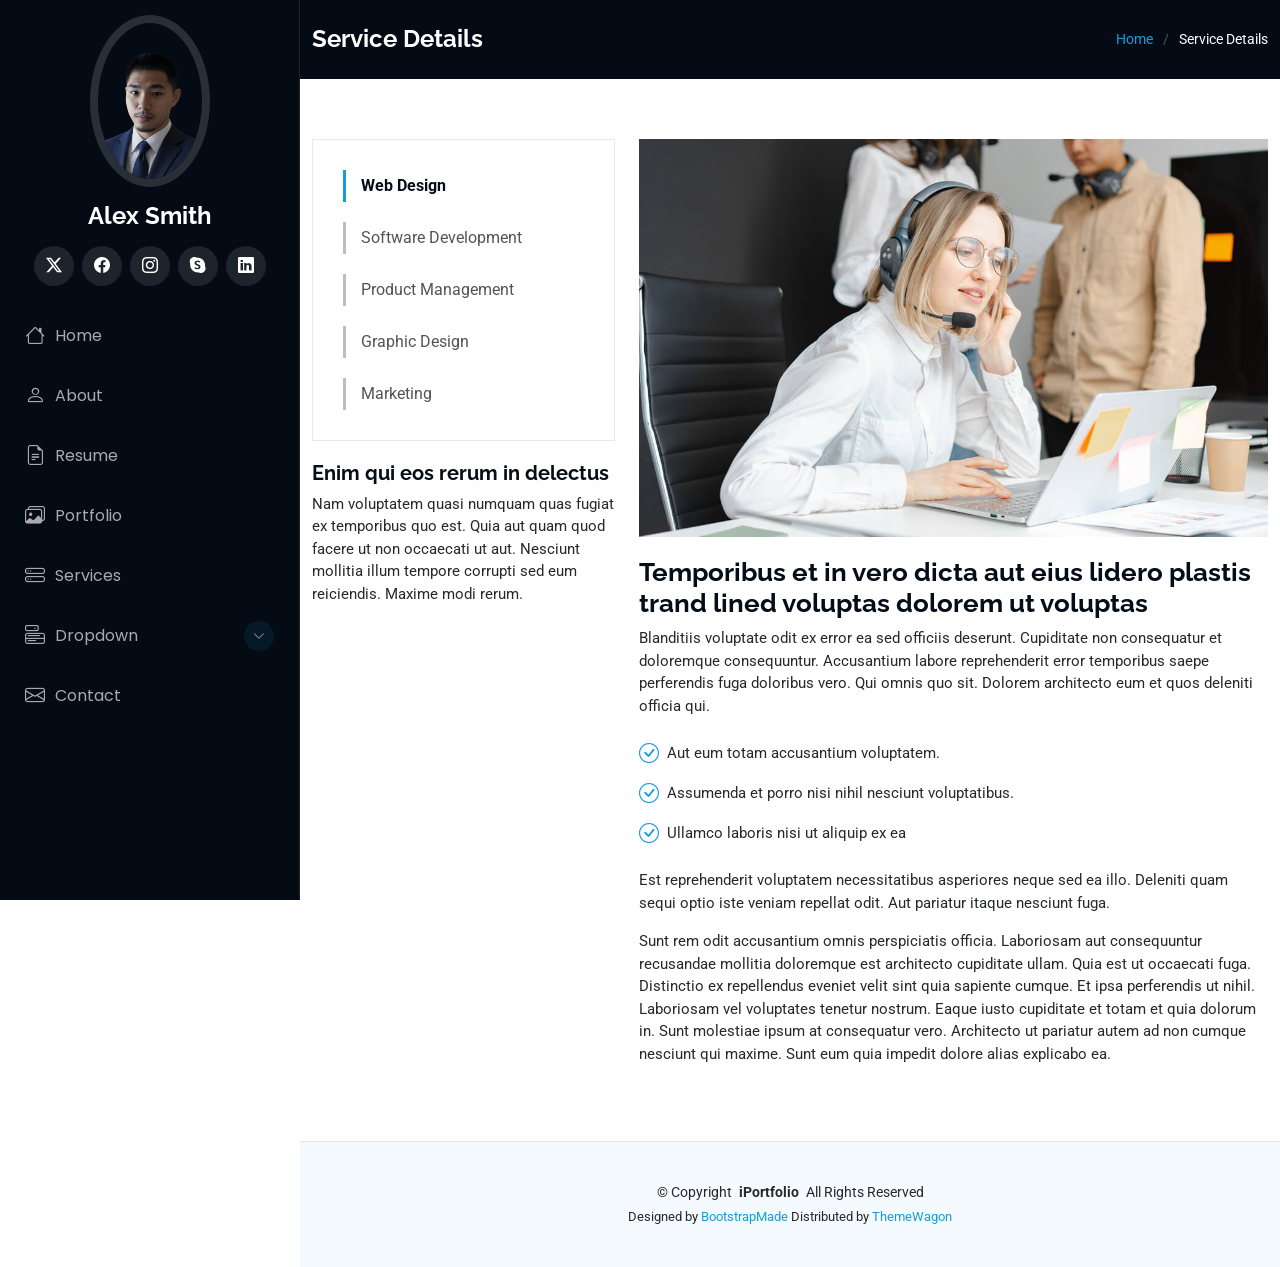
<file: iPortfolio-1.0.0/service-details.html>
<!DOCTYPE html>
<html lang="en">

<head>
  <meta charset="utf-8">
  <meta content="width=device-width, initial-scale=1.0" name="viewport">
  <title>Service Details - iPortfolio Bootstrap Template</title>
  <meta content="" name="description">
  <meta content="" name="keywords">

  <!-- Fonts -->
  <link href="https://fonts.googleapis.com" rel="preconnect">
  <link href="https://fonts.gstatic.com" rel="preconnect" crossorigin>
  <link href="https://fonts.googleapis.com/css2?family=Roboto:ital,wght@0,100;0,300;0,400;0,500;0,700;0,900;1,100;1,300;1,400;1,500;1,700;1,900&family=Poppins:ital,wght@0,100;0,200;0,300;0,400;0,500;0,600;0,700;0,800;0,900;1,100;1,200;1,300;1,400;1,500;1,600;1,700;1,800;1,900&family=Raleway:ital,wght@0,100;0,200;0,300;0,400;0,500;0,600;0,700;0,800;0,900;1,100;1,200;1,300;1,400;1,500;1,600;1,700;1,800;1,900&display=swap" rel="stylesheet">

  <!-- Vendor CSS Files -->
  <link href="assets/vendor/bootstrap/css/bootstrap.min.css" rel="stylesheet">
  <link href="assets/vendor/bootstrap-icons/bootstrap-icons.css" rel="stylesheet">
  <link href="assets/vendor/aos/aos.css" rel="stylesheet">
  <link href="assets/vendor/glightbox/css/glightbox.min.css" rel="stylesheet">
  <link href="assets/vendor/swiper/swiper-bundle.min.css" rel="stylesheet">

  <!-- Main CSS File -->
  <link href="assets/css/main.css" rel="stylesheet">

  <!-- =======================================================
  * Template Name: iPortfolio
  * Template URL: https://bootstrapmade.com/iportfolio-bootstrap-portfolio-websites-template/
  * Updated: Jun 29 2024 with Bootstrap v5.3.3
  * Author: BootstrapMade.com
  * License: https://bootstrapmade.com/license/
  ======================================================== -->
</head>

<body class="service-details-page">

  <header id="header" class="header dark-background d-flex flex-column">
    <i class="header-toggle d-xl-none bi bi-list"></i>

    <div class="profile-img">
      <img src="assets/img/my-profile-img.jpg" alt="" class="img-fluid rounded-circle">
    </div>

    <a href="index.html" class="logo d-flex align-items-center justify-content-center">
      <!-- Uncomment the line below if you also wish to use an image logo -->
      <!-- <img src="assets/img/logo.png" alt=""> -->
      <h1 class="sitename">Alex Smith</h1>
    </a>

    <div class="social-links text-center">
      <a href="#" class="twitter"><i class="bi bi-twitter-x"></i></a>
      <a href="#" class="facebook"><i class="bi bi-facebook"></i></a>
      <a href="#" class="instagram"><i class="bi bi-instagram"></i></a>
      <a href="#" class="google-plus"><i class="bi bi-skype"></i></a>
      <a href="#" class="linkedin"><i class="bi bi-linkedin"></i></a>
    </div>

    <nav id="navmenu" class="navmenu">
      <ul>
        <li><a href="#hero"><i class="bi bi-house navicon"></i>Home</a></li>
        <li><a href="#about"><i class="bi bi-person navicon"></i> About</a></li>
        <li><a href="#resume"><i class="bi bi-file-earmark-text navicon"></i> Resume</a></li>
        <li><a href="#portfolio"><i class="bi bi-images navicon"></i> Portfolio</a></li>
        <li><a href="#services"><i class="bi bi-hdd-stack navicon"></i> Services</a></li>
        <li class="dropdown"><a href="#"><i class="bi bi-menu-button navicon"></i> <span>Dropdown</span> <i class="bi bi-chevron-down toggle-dropdown"></i></a>
          <ul>
            <li><a href="#">Dropdown 1</a></li>
            <li class="dropdown"><a href="#"><span>Deep Dropdown</span> <i class="bi bi-chevron-down toggle-dropdown"></i></a>
              <ul>
                <li><a href="#">Deep Dropdown 1</a></li>
                <li><a href="#">Deep Dropdown 2</a></li>
                <li><a href="#">Deep Dropdown 3</a></li>
                <li><a href="#">Deep Dropdown 4</a></li>
                <li><a href="#">Deep Dropdown 5</a></li>
              </ul>
            </li>
            <li><a href="#">Dropdown 2</a></li>
            <li><a href="#">Dropdown 3</a></li>
            <li><a href="#">Dropdown 4</a></li>
          </ul>
        </li>
        <li><a href="#contact"><i class="bi bi-envelope navicon"></i> Contact</a></li>
      </ul>
    </nav>

  </header>

  <main class="main">

    <!-- Page Title -->
    <div class="page-title dark-background">
      <div class="container d-lg-flex justify-content-between align-items-center">
        <h1 class="mb-2 mb-lg-0">Service Details</h1>
        <nav class="breadcrumbs">
          <ol>
            <li><a href="index.html">Home</a></li>
            <li class="current">Service Details</li>
          </ol>
        </nav>
      </div>
    </div><!-- End Page Title -->

    <!-- Service Details Section -->
    <section id="service-details" class="service-details section">

      <div class="container">

        <div class="row gy-4">

          <div class="col-lg-4" data-aos="fade-up" data-aos-delay="100">
            <div class="services-list">
              <a href="#" class="active">Web Design</a>
              <a href="#">Software Development</a>
              <a href="#">Product Management</a>
              <a href="#">Graphic Design</a>
              <a href="#">Marketing</a>
            </div>

            <h4>Enim qui eos rerum in delectus</h4>
            <p>Nam voluptatem quasi numquam quas fugiat ex temporibus quo est. Quia aut quam quod facere ut non occaecati ut aut. Nesciunt mollitia illum tempore corrupti sed eum reiciendis. Maxime modi rerum.</p>
          </div>

          <div class="col-lg-8" data-aos="fade-up" data-aos-delay="200">
            <img src="assets/img/services.jpg" alt="" class="img-fluid services-img">
            <h3>Temporibus et in vero dicta aut eius lidero plastis trand lined voluptas dolorem ut voluptas</h3>
            <p>
              Blanditiis voluptate odit ex error ea sed officiis deserunt. Cupiditate non consequatur et doloremque consequuntur. Accusantium labore reprehenderit error temporibus saepe perferendis fuga doloribus vero. Qui omnis quo sit. Dolorem architecto eum et quos deleniti officia qui.
            </p>
            <ul>
              <li><i class="bi bi-check-circle"></i> <span>Aut eum totam accusantium voluptatem.</span></li>
              <li><i class="bi bi-check-circle"></i> <span>Assumenda et porro nisi nihil nesciunt voluptatibus.</span></li>
              <li><i class="bi bi-check-circle"></i> <span>Ullamco laboris nisi ut aliquip ex ea</span></li>
            </ul>
            <p>
              Est reprehenderit voluptatem necessitatibus asperiores neque sed ea illo. Deleniti quam sequi optio iste veniam repellat odit. Aut pariatur itaque nesciunt fuga.
            </p>
            <p>
              Sunt rem odit accusantium omnis perspiciatis officia. Laboriosam aut consequuntur recusandae mollitia doloremque est architecto cupiditate ullam. Quia est ut occaecati fuga. Distinctio ex repellendus eveniet velit sint quia sapiente cumque. Et ipsa perferendis ut nihil. Laboriosam vel voluptates tenetur nostrum. Eaque iusto cupiditate et totam et quia dolorum in. Sunt molestiae ipsum at consequatur vero. Architecto ut pariatur autem ad non cumque nesciunt qui maxime. Sunt eum quia impedit dolore alias explicabo ea.
            </p>
          </div>

        </div>

      </div>

    </section><!-- /Service Details Section -->

  </main>

  <footer id="footer" class="footer position-relative light-background">

    <div class="container">
      <div class="copyright text-center ">
        <p>© <span>Copyright</span> <strong class="px-1 sitename">iPortfolio</strong> <span>All Rights Reserved</span></p>
      </div>
      <div class="credits">
        <!-- All the links in the footer should remain intact. -->
        <!-- You can delete the links only if you've purchased the pro version. -->
        <!-- Licensing information: https://bootstrapmade.com/license/ -->
        <!-- Purchase the pro version with working PHP/AJAX contact form: [buy-url] -->
        Designed by <a href="https://bootstrapmade.com/">BootstrapMade</a> Distributed by <a href="https://themewagon.com">ThemeWagon</a>
      </div>
    </div>

  </footer>

  <!-- Scroll Top -->
  <a href="#" id="scroll-top" class="scroll-top d-flex align-items-center justify-content-center"><i class="bi bi-arrow-up-short"></i></a>

  <!-- Preloader -->
  <div id="preloader"></div>

  <!-- Vendor JS Files -->
  <script src="assets/vendor/bootstrap/js/bootstrap.bundle.min.js"></script>
  <script src="assets/vendor/php-email-form/validate.js"></script>
  <script src="assets/vendor/aos/aos.js"></script>
  <script src="assets/vendor/typed.js/typed.umd.js"></script>
  <script src="assets/vendor/purecounter/purecounter_vanilla.js"></script>
  <script src="assets/vendor/waypoints/noframework.waypoints.js"></script>
  <script src="assets/vendor/glightbox/js/glightbox.min.js"></script>
  <script src="assets/vendor/imagesloaded/imagesloaded.pkgd.min.js"></script>
  <script src="assets/vendor/isotope-layout/isotope.pkgd.min.js"></script>
  <script src="assets/vendor/swiper/swiper-bundle.min.js"></script>

  <!-- Main JS File -->
  <script src="assets/js/main.js"></script>

</body>

</html>
</file>
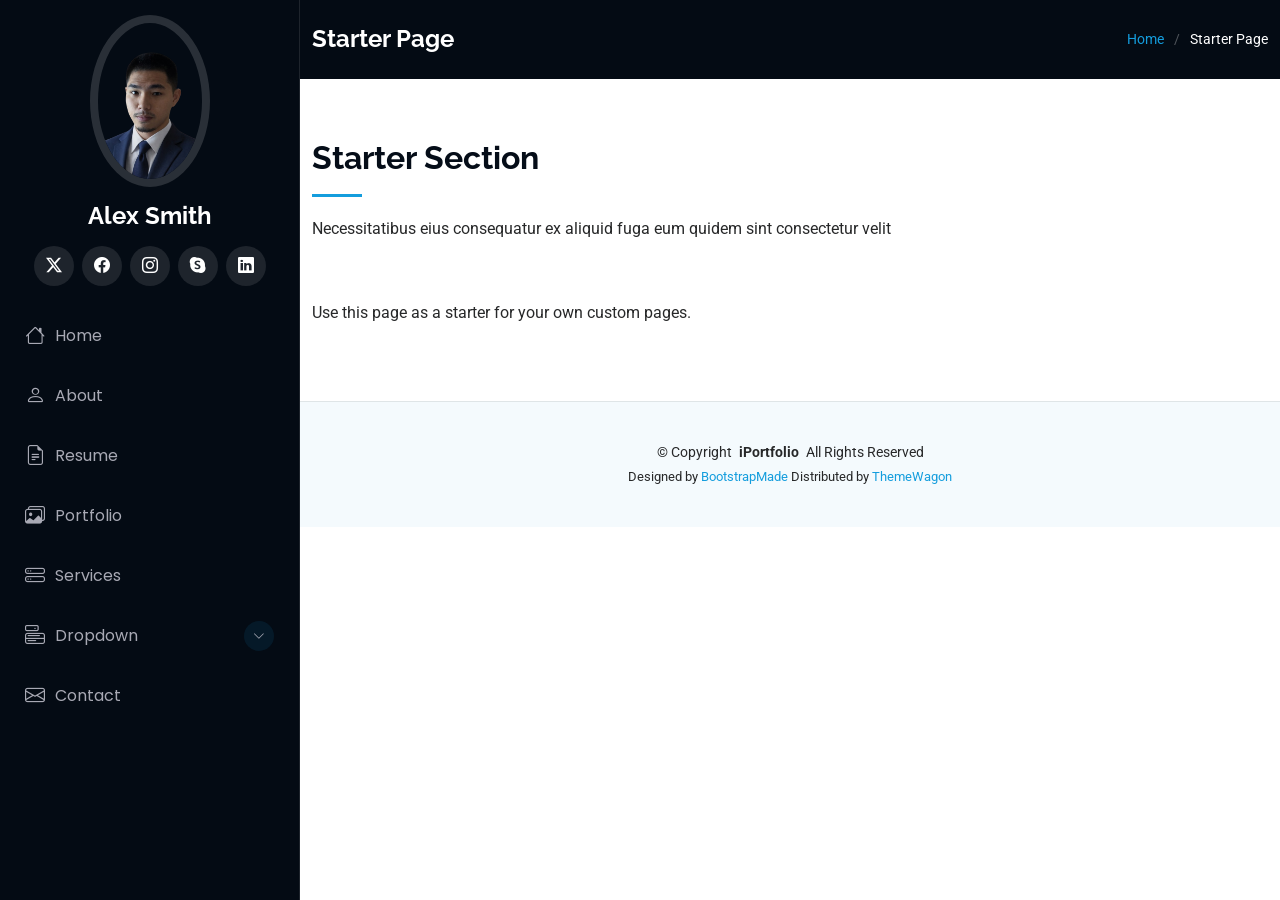
<file: iPortfolio-1.0.0/starter-page.html>
<!DOCTYPE html>
<html lang="en">

<head>
  <meta charset="utf-8">
  <meta content="width=device-width, initial-scale=1.0" name="viewport">
  <title>Starter Page - iPortfolio Bootstrap Template</title>
  <meta content="" name="description">
  <meta content="" name="keywords">

  <!-- Favicons -->

  <!-- Fonts -->
  <link href="https://fonts.googleapis.com" rel="preconnect">
  <link href="https://fonts.gstatic.com" rel="preconnect" crossorigin>
  <link href="https://fonts.googleapis.com/css2?family=Roboto:ital,wght@0,100;0,300;0,400;0,500;0,700;0,900;1,100;1,300;1,400;1,500;1,700;1,900&family=Poppins:ital,wght@0,100;0,200;0,300;0,400;0,500;0,600;0,700;0,800;0,900;1,100;1,200;1,300;1,400;1,500;1,600;1,700;1,800;1,900&family=Raleway:ital,wght@0,100;0,200;0,300;0,400;0,500;0,600;0,700;0,800;0,900;1,100;1,200;1,300;1,400;1,500;1,600;1,700;1,800;1,900&display=swap" rel="stylesheet">

  <!-- Vendor CSS Files -->
  <link href="assets/vendor/bootstrap/css/bootstrap.min.css" rel="stylesheet">
  <link href="assets/vendor/bootstrap-icons/bootstrap-icons.css" rel="stylesheet">
  <link href="assets/vendor/aos/aos.css" rel="stylesheet">
  <link href="assets/vendor/glightbox/css/glightbox.min.css" rel="stylesheet">
  <link href="assets/vendor/swiper/swiper-bundle.min.css" rel="stylesheet">

  <!-- Main CSS File -->
  <link href="assets/css/main.css" rel="stylesheet">

  <!-- =======================================================
  * Template Name: iPortfolio
  * Template URL: https://bootstrapmade.com/iportfolio-bootstrap-portfolio-websites-template/
  * Updated: Jun 29 2024 with Bootstrap v5.3.3
  * Author: BootstrapMade.com
  * License: https://bootstrapmade.com/license/
  ======================================================== -->
</head>

<body class="starter-page-page">

  <header id="header" class="header dark-background d-flex flex-column">
    <i class="header-toggle d-xl-none bi bi-list"></i>

    <div class="profile-img">
      <img src="assets/img/my-profile-img.jpg" alt="" class="img-fluid rounded-circle">
    </div>

    <a href="index.html" class="logo d-flex align-items-center justify-content-center">
      <!-- Uncomment the line below if you also wish to use an image logo -->
      <!-- <img src="assets/img/logo.png" alt=""> -->
      <h1 class="sitename">Alex Smith</h1>
    </a>

    <div class="social-links text-center">
      <a href="#" class="twitter"><i class="bi bi-twitter-x"></i></a>
      <a href="#" class="facebook"><i class="bi bi-facebook"></i></a>
      <a href="#" class="instagram"><i class="bi bi-instagram"></i></a>
      <a href="#" class="google-plus"><i class="bi bi-skype"></i></a>
      <a href="#" class="linkedin"><i class="bi bi-linkedin"></i></a>
    </div>

    <nav id="navmenu" class="navmenu">
      <ul>
        <li><a href="#hero"><i class="bi bi-house navicon"></i>Home</a></li>
        <li><a href="#about"><i class="bi bi-person navicon"></i> About</a></li>
        <li><a href="#resume"><i class="bi bi-file-earmark-text navicon"></i> Resume</a></li>
        <li><a href="#portfolio"><i class="bi bi-images navicon"></i> Portfolio</a></li>
        <li><a href="#services"><i class="bi bi-hdd-stack navicon"></i> Services</a></li>
        <li class="dropdown"><a href="#"><i class="bi bi-menu-button navicon"></i> <span>Dropdown</span> <i class="bi bi-chevron-down toggle-dropdown"></i></a>
          <ul>
            <li><a href="#">Dropdown 1</a></li>
            <li class="dropdown"><a href="#"><span>Deep Dropdown</span> <i class="bi bi-chevron-down toggle-dropdown"></i></a>
              <ul>
                <li><a href="#">Deep Dropdown 1</a></li>
                <li><a href="#">Deep Dropdown 2</a></li>
                <li><a href="#">Deep Dropdown 3</a></li>
                <li><a href="#">Deep Dropdown 4</a></li>
                <li><a href="#">Deep Dropdown 5</a></li>
              </ul>
            </li>
            <li><a href="#">Dropdown 2</a></li>
            <li><a href="#">Dropdown 3</a></li>
            <li><a href="#">Dropdown 4</a></li>
          </ul>
        </li>
        <li><a href="#contact"><i class="bi bi-envelope navicon"></i> Contact</a></li>
      </ul>
    </nav>

  </header>

  <main class="main">

    <!-- Page Title -->
    <div class="page-title dark-background">
      <div class="container d-lg-flex justify-content-between align-items-center">
        <h1 class="mb-2 mb-lg-0">Starter Page</h1>
        <nav class="breadcrumbs">
          <ol>
            <li><a href="index.html">Home</a></li>
            <li class="current">Starter Page</li>
          </ol>
        </nav>
      </div>
    </div><!-- End Page Title -->

    <!-- Starter Section Section -->
    <section id="starter-section" class="starter-section section">

      <!-- Section Title -->
      <div class="container section-title" data-aos="fade-up">
        <h2>Starter Section</h2>
        <p>Necessitatibus eius consequatur ex aliquid fuga eum quidem sint consectetur velit</p>
      </div><!-- End Section Title -->

      <div class="container" data-aos="fade-up">
        <p>Use this page as a starter for your own custom pages.</p>
      </div>

    </section><!-- /Starter Section Section -->

  </main>

  <footer id="footer" class="footer position-relative light-background">

    <div class="container">
      <div class="copyright text-center ">
        <p>© <span>Copyright</span> <strong class="px-1 sitename">iPortfolio</strong> <span>All Rights Reserved</span></p>
      </div>
      <div class="credits">
        <!-- All the links in the footer should remain intact. -->
        <!-- You can delete the links only if you've purchased the pro version. -->
        <!-- Licensing information: https://bootstrapmade.com/license/ -->
        <!-- Purchase the pro version with working PHP/AJAX contact form: [buy-url] -->
        Designed by <a href="https://bootstrapmade.com/">BootstrapMade</a> Distributed by <a href="https://themewagon.com">ThemeWagon</a>
      </div>
    </div>

  </footer>

  <!-- Scroll Top -->
  <a href="#" id="scroll-top" class="scroll-top d-flex align-items-center justify-content-center"><i class="bi bi-arrow-up-short"></i></a>

  <!-- Preloader -->
  <div id="preloader"></div>

  <!-- Vendor JS Files -->
  <script src="assets/vendor/bootstrap/js/bootstrap.bundle.min.js"></script>
  <script src="assets/vendor/php-email-form/validate.js"></script>
  <script src="assets/vendor/aos/aos.js"></script>
  <script src="assets/vendor/typed.js/typed.umd.js"></script>
  <script src="assets/vendor/purecounter/purecounter_vanilla.js"></script>
  <script src="assets/vendor/waypoints/noframework.waypoints.js"></script>
  <script src="assets/vendor/glightbox/js/glightbox.min.js"></script>
  <script src="assets/vendor/imagesloaded/imagesloaded.pkgd.min.js"></script>
  <script src="assets/vendor/isotope-layout/isotope.pkgd.min.js"></script>
  <script src="assets/vendor/swiper/swiper-bundle.min.js"></script>

  <!-- Main JS File -->
  <script src="assets/js/main.js"></script>

</body>

</html>
</file>
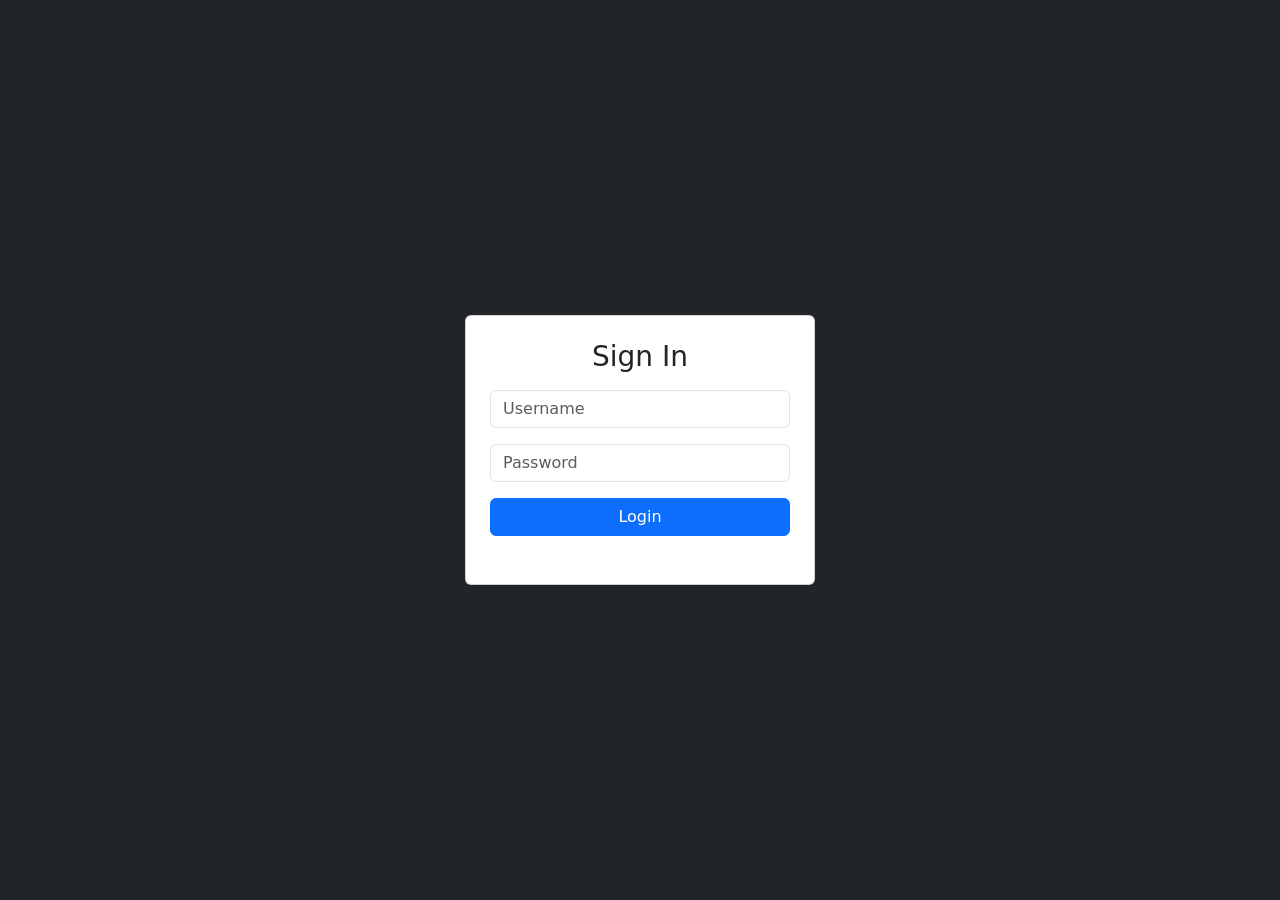
<file: TestPOS/login.html>
<!DOCTYPE html>
<html lang="en">
<head>
    <meta charset="UTF-8">
    <meta name="viewport" content="width=device-width, initial-scale=1.0">
    <title>Login - MockStore</title>

    <link href="https://cdn.jsdelivr.net/npm/bootstrap@5.3.3/dist/css/bootstrap.min.css" rel="stylesheet">
</head>
<body class="bg-dark d-flex justify-content-center align-items-center" style="height:100vh;">

    <div class="card p-4" style="width: 350px;">
        <h3 class="text-center mb-3">Sign In</h3>

        <input type="text" id="username" class="form-control mb-3" placeholder="Username">
        <input type="password" id="password" class="form-control mb-3" placeholder="Password">

        <button class="btn btn-primary w-100" onclick="login()">Login</button>

        <p id="message" class="text-danger mt-2 text-center"></p>
    </div>

    <script>
        function login() {
            const username = document.getElementById("username").value;
            const password = document.getElementById("password").value;

            // TEMP (frontend-only login)
            if (username === "admin" && password === "1234") {
                alert("Login successful!");
                window.location.href = "index.html";
            } else {
                document.getElementById("message").innerText = "Invalid credentials";
            }
        }
    </script>

</body>
</html>
</file>
<file: iPortfolio-1.0.0/assets/css/main.css>
/**
* Template Name: iPortfolio
* Template URL: https://bootstrapmade.com/iportfolio-bootstrap-portfolio-websites-template/
* Updated: Jun 29 2024 with Bootstrap v5.3.3
* Author: BootstrapMade.com
* License: https://bootstrapmade.com/license/
*/

/*--------------------------------------------------------------
# Font & Color Variables
# Help: https://bootstrapmade.com/color-system/
--------------------------------------------------------------*/
/* Fonts */
:root {
  --default-font: "Roboto",  system-ui, -apple-system, "Segoe UI", Roboto, "Helvetica Neue", Arial, "Noto Sans", "Liberation Sans", sans-serif, "Apple Color Emoji", "Segoe UI Emoji", "Segoe UI Symbol", "Noto Color Emoji";
  --heading-font: "Raleway",  sans-serif;
  --nav-font: "Poppins",  sans-serif;
}

/* Global Colors - The following color variables are used throughout the website. Updating them here will change the color scheme of the entire website */
:root { 
  --background-color: #ffffff; /* Background color for the entire website, including individual sections */
  --default-color: #272829; /* Default color used for the majority of the text content across the entire website */
  --heading-color: #050d18; /* Color for headings, subheadings and title throughout the website */
  --accent-color: #149ddd; /* Accent color that represents your brand on the website. It's used for buttons, links, and other elements that need to stand out */
  --surface-color: #ffffff; /* The surface color is used as a background of boxed elements within sections, such as cards, icon boxes, or other elements that require a visual separation from the global background. */
  --contrast-color: #ffffff; /* Contrast color for text, ensuring readability against backgrounds of accent, heading, or default colors. */
}

/* Nav Menu Colors - The following color variables are used specifically for the navigation menu. They are separate from the global colors to allow for more customization options */
:root {
  --nav-color: #a8a9b4;  /* The default color of the main navmenu links */
  --nav-hover-color: #ffffff; /* Applied to main navmenu links when they are hovered over or active */
  --nav-mobile-background-color: #040b14; /* Used as the background color for mobile navigation menu */
  --nav-dropdown-background-color: #040b14; /* Used as the background color for dropdown items that appear when hovering over primary navigation items */
  --nav-dropdown-color: #a8a9b4; /* Used for navigation links of the dropdown items in the navigation menu. */
  --nav-dropdown-hover-color: #ffffff; /* Similar to --nav-hover-color, this color is applied to dropdown navigation links when they are hovered over. */
}

/* Color Presets - These classes override global colors when applied to any section or element, providing reuse of the sam color scheme. */

.light-background {
  --background-color: #f4fafd;
  --surface-color: #ffffff;
}

.dark-background {
  --background-color: #040b14;
  --default-color: #ffffff;
  --heading-color: #ffffff;
  --surface-color: #151f2b;
  --contrast-color: #ffffff;
}

/* Smooth scroll */
:root {
  scroll-behavior: smooth;
}

/*--------------------------------------------------------------
# General Styling & Shared Classes
--------------------------------------------------------------*/
body {
  color: var(--default-color);
  background-color: var(--background-color);
  font-family: var(--default-font);
}

a {
  color: var(--accent-color);
  text-decoration: none;
  transition: 0.3s;
}

a:hover {
  color: color-mix(in srgb, var(--accent-color), transparent 25%);
  text-decoration: none;
}

h1,
h2,
h3,
h4,
h5,
h6 {
  color: var(--heading-color);
  font-family: var(--heading-font);
}

/* PHP Email Form Messages
------------------------------*/
.php-email-form .error-message {
  display: none;
  background: #df1529;
  color: #ffffff;
  text-align: left;
  padding: 15px;
  margin-bottom: 24px;
  font-weight: 600;
}

.php-email-form .sent-message {
  display: none;
  color: #ffffff;
  background: #059652;
  text-align: center;
  padding: 15px;
  margin-bottom: 24px;
  font-weight: 600;
}

.php-email-form .loading {
  display: none;
  background: var(--surface-color);
  text-align: center;
  padding: 15px;
  margin-bottom: 24px;
}

.php-email-form .loading:before {
  content: "";
  display: inline-block;
  border-radius: 50%;
  width: 24px;
  height: 24px;
  margin: 0 10px -6px 0;
  border: 3px solid var(--accent-color);
  border-top-color: var(--surface-color);
  animation: php-email-form-loading 1s linear infinite;
}

@keyframes php-email-form-loading {
  0% {
    transform: rotate(0deg);
  }

  100% {
    transform: rotate(360deg);
  }
}

/*--------------------------------------------------------------
# Global Header
--------------------------------------------------------------*/
.header {
  color: var(--default-color);
  background-color: var(--background-color);
  position: fixed;
  top: 0;
  left: 0;
  bottom: 0;
  padding: 0 15px;
  width: 300px;
  transition: all ease-in-out 0.3s;
  overflow-y: auto;
  z-index: 997;
  border-right: 1px solid color-mix(in srgb, var(--default-color), transparent 90%);
}

.header .profile-img img {
  margin: 15px auto;
  display: block;
  width: 120px;
  border: 8px solid color-mix(in srgb, var(--default-color), transparent 85%);
}

.header .logo {
  line-height: 1;
  margin-bottom: 15px;
}

.header .logo img {
  max-height: 32px;
  margin-right: 8px;
}

.header .logo h1 {
  font-size: 24px;
  margin: 0;
  font-weight: 700;
  color: var(--heading-color);
}

.header .social-links {
  margin: 0 0 20px 0;
}

.header .social-links a {
  font-size: 16px;
  display: inline-flex;
  align-items: center;
  justify-content: center;
  background: color-mix(in srgb, var(--default-color), transparent 90%);
  color: var(--default-color);
  margin: 0 2px;
  border-radius: 50%;
  text-align: center;
  width: 40px;
  height: 40px;
  transition: 0.3s;
}

.header .social-links a:hover {
  color: var(--contrast-color);
  background: var(--accent-color);
}

@media (min-width: 1200px) {

  .header~main,
  .header~#footer {
    margin-left: 300px;
  }
}

@media (max-width: 1199px) {
  .header {
    left: -100%;
  }
}

.header.header-show {
  left: 0;
}

.header .header-toggle {
  color: var(--contrast-color);
  background-color: var(--accent-color);
  font-size: 22px;
  display: flex;
  align-items: center;
  justify-content: center;
  width: 40px;
  height: 40px;
  border-radius: 50%;
  cursor: pointer;
  position: fixed;
  top: 15px;
  right: 15px;
  z-index: 9999;
  transition: background-color 0.3s;
}

.header .header-toggle:hover {
  color: var(--contrast-color);
  background-color: color-mix(in srgb, var(--accent-color) 90%, white 15%);
}

/*--------------------------------------------------------------
# Navigation Menu
--------------------------------------------------------------*/
.mobile-nav-toggle {
  display: none;
}

.navmenu {
  padding: 0;
  z-index: 9997;
}

.navmenu ul {
  list-style: none;
  padding: 0 0 20px 0;
  margin: 0;
}

.navmenu a,
.navmenu a:focus {
  color: var(--nav-color);
  padding: 15px 10px;
  font-family: var(--nav-font);
  font-size: 16px;
  font-weight: 400;
  display: flex;
  align-items: center;
  white-space: nowrap;
  transition: 0.3s;
  width: 100%;
}

.navmenu a .navicon,
.navmenu a:focus .navicon {
  font-size: 20px;
  margin-right: 10px;
}

.navmenu a .toggle-dropdown,
.navmenu a:focus .toggle-dropdown {
  font-size: 12px;
  line-height: 0;
  margin-left: auto;
  width: 30px;
  height: 30px;
  display: flex;
  align-items: center;
  justify-content: center;
  border-radius: 50%;
  transition: 0.3s;
  flex-shrink: 0;
  background-color: color-mix(in srgb, var(--accent-color), transparent 90%);
}

.navmenu a .toggle-dropdown:hover,
.navmenu a:focus .toggle-dropdown:hover {
  background-color: var(--accent-color);
  color: var(--contrast-color);
}

.navmenu a:hover,
.navmenu .active,
.navmenu .active:focus {
  color: var(--nav-hover-color);
}

.navmenu a:hover .navicon,
.navmenu .active .navicon,
.navmenu .active:focus .navicon {
  color: var(--accent-color);
}

.navmenu .active .toggle-dropdown,
.navmenu .active:focus .toggle-dropdown {
  background-color: var(--accent-color);
  color: var(--contrast-color);
  transform: rotate(180deg);
}

.navmenu .dropdown {
  display: block;
}

.navmenu .dropdown a,
.navmenu .dropdown a:focus {
  color: --nav-dropdown-color;
}

.navmenu .dropdown a:hover,
.navmenu .dropdown .active,
.navmenu .dropdown .active:focus {
  color: var(--nav-dropdown-hover-color);
}

.navmenu .dropdown ul {
  position: static;
  display: none;
  z-index: 99;
  padding: 5px 10px;
  margin: 5px 10px;
  background-color: var(--nav-dropdown-background-color);
  border: 1px solid color-mix(in srgb, var(--default-color), transparent 90%);
  box-shadow: none;
  transition: all 0.5s ease-in-out;
}

.navmenu .dropdown ul ul {
  background-color: rgba(33, 37, 41, 0.1);
}

.navmenu .dropdown>.dropdown-active {
  display: block;
  background-color: rgba(33, 37, 41, 0.03);
}

/*--------------------------------------------------------------
# Global Footer
--------------------------------------------------------------*/
.footer {
  color: var(--default-color);
  background-color: var(--background-color);
  font-size: 14px;
  padding: 40px 0;
  position: relative;
  border-top: 1px solid color-mix(in srgb, var(--default-color), transparent 90%);
}

.footer .copyright p {
  margin-bottom: 0;
}

.footer .credits {
  margin-top: 4px;
  font-size: 13px;
  text-align: center;
}

/*--------------------------------------------------------------
# Preloader
--------------------------------------------------------------*/
#preloader {
  position: fixed;
  inset: 0;
  z-index: 999999;
  overflow: hidden;
  background: var(--background-color);
  transition: all 0.6s ease-out;
}

#preloader:before {
  content: "";
  position: fixed;
  top: calc(50% - 30px);
  left: calc(50% - 30px);
  border: 6px solid #ffffff;
  border-color: var(--accent-color) transparent var(--accent-color) transparent;
  border-radius: 50%;
  width: 60px;
  height: 60px;
  animation: animate-preloader 1.5s linear infinite;
}

@keyframes animate-preloader {
  0% {
    transform: rotate(0deg);
  }

  100% {
    transform: rotate(360deg);
  }
}

/*--------------------------------------------------------------
# Scroll Top Button
--------------------------------------------------------------*/
.scroll-top {
  position: fixed;
  visibility: hidden;
  opacity: 0;
  right: 15px;
  bottom: -15px;
  z-index: 99999;
  background-color: var(--accent-color);
  width: 44px;
  height: 44px;
  border-radius: 50px;
  transition: all 0.4s;
}

.scroll-top i {
  font-size: 24px;
  color: var(--contrast-color);
  line-height: 0;
}

.scroll-top:hover {
  background-color: color-mix(in srgb, var(--accent-color), transparent 20%);
  color: var(--contrast-color);
}

.scroll-top.active {
  visibility: visible;
  opacity: 1;
  bottom: 15px;
}

/*--------------------------------------------------------------
# Disable aos animation delay on mobile devices
--------------------------------------------------------------*/
@media screen and (max-width: 768px) {
  [data-aos-delay] {
    transition-delay: 0 !important;
  }
}

/*--------------------------------------------------------------
# Global Page Titles & Breadcrumbs
--------------------------------------------------------------*/
.page-title {
  color: var(--default-color);
  background-color: var(--background-color);
  padding: 25px 0;
  position: relative;
}

.page-title h1 {
  font-size: 24px;
  font-weight: 700;
}

.page-title .breadcrumbs ol {
  display: flex;
  flex-wrap: wrap;
  list-style: none;
  padding: 0;
  margin: 0;
  font-size: 14px;
  font-weight: 400;
}

.page-title .breadcrumbs ol li+li {
  padding-left: 10px;
}

.page-title .breadcrumbs ol li+li::before {
  content: "/";
  display: inline-block;
  padding-right: 10px;
  color: color-mix(in srgb, var(--default-color), transparent 70%);
}

/*--------------------------------------------------------------
# Global Sections
--------------------------------------------------------------*/
section,
.section {
  color: var(--default-color);
  background-color: var(--background-color);
  padding: 60px 0;
  overflow: clip;
}

/*--------------------------------------------------------------
# Global Section Titles
--------------------------------------------------------------*/
.section-title {
  padding-bottom: 60px;
  position: relative;
}

.section-title h2 {
  font-size: 32px;
  font-weight: 700;
  margin-bottom: 20px;
  padding-bottom: 20px;
  position: relative;
}

.section-title h2:after {
  content: "";
  position: absolute;
  display: block;
  width: 50px;
  height: 3px;
  background: var(--accent-color);
  left: 0;
  bottom: 0;
}

.section-title p {
  margin-bottom: 0;
}

/*--------------------------------------------------------------
# Hero Section
--------------------------------------------------------------*/
.hero {
  width: 100%;
  min-height: 100vh;
  position: relative;
  padding: 80px 0;
  display: flex;
  align-items: center;
  justify-content: center;
}

.hero img {
  position: absolute;
  inset: 0;
  display: block;
  width: 100%;
  height: 100%;
  object-fit: cover;
  z-index: 1;
}

.hero:before {
  content: "";
  background: color-mix(in srgb, var(--background-color), transparent 70%);
  position: absolute;
  inset: 0;
  z-index: 2;
}

.hero .container {
  position: relative;
  z-index: 3;
}

.hero h2 {
  margin: 0;
  font-size: 64px;
  font-weight: 700;
}

.hero p {
  margin: 5px 0 0 0;
  font-size: 26px;
}

.hero p span {
  letter-spacing: 1px;
  border-bottom: 2px solid var(--accent-color);
}

.hero .social-links {
  margin-top: 25px;
}

.hero .social-links a {
  font-size: 24px;
  display: inline-block;
  color: color-mix(in srgb, var(--default-color), transparent 50%);
  line-height: 1;
  margin-right: 20px;
  transition: 0.3s;
}

.hero .social-links a:hover {
  color: var(--accent-color);
}

@media (max-width: 768px) {
  .hero h2 {
    font-size: 32px;
  }

  .hero p {
    font-size: 20px;
  }
}

/*--------------------------------------------------------------
# About Section
--------------------------------------------------------------*/
.about .content h2 {
  font-weight: 700;
  font-size: 24px;
}

.about .content ul {
  list-style: none;
  padding: 0;
}

.about .content ul li {
  margin-bottom: 20px;
  display: flex;
  align-items: center;
}

.about .content ul strong {
  margin-right: 10px;
}

.about .content ul i {
  font-size: 16px;
  margin-right: 5px;
  color: var(--accent-color);
  line-height: 0;
}

/*--------------------------------------------------------------
# Stats Section
--------------------------------------------------------------*/
.stats .stats-item {
  padding: 30px;
  width: 100%;
}

.stats .stats-item i {
  color: var(--accent-color);
  display: block;
  font-size: 44px;
  float: left;
  line-height: 0;
}

.stats .stats-item .purecounter {
  color: var(--heading-color);
  font-size: 48px;
  line-height: 40px;
  display: block;
  font-weight: 700;
  margin-left: 60px;
}

.stats .stats-item p {
  color: color-mix(in srgb, var(--default-color), transparent 40%);
  padding: 15px 0 0 0;
  margin: 0 0 0 60px;
  font-family: var(--heading-font);
  font-size: 14px;
}

/*--------------------------------------------------------------
# Skills Section
--------------------------------------------------------------*/
.section .skills{

  padding: 10px 0;
}
.skills .progress {
  height: 60px;
  display: block;
  background: none;
  border-radius: 0;
}

.skills .progress .skill {
  color: var(--heading-color);
  padding: 0;
  margin: 0 0 6px 0;
  text-transform: uppercase;
  display: block;
  font-weight: 600;
  font-family: var(--heading-font);
}

.skills .progress .skill .val {
  float: right;
  font-style: normal;
}

.skills .progress-bar-wrap {
  background: color-mix(in srgb, var(--default-color), transparent 90%);
  height: 10px;
}

.skills .progress-bar {
  width: 1px;
  height: 10px;
  transition: 0.9s;
  background-color: var(--accent-color);
}

/*--------------------------------------------------------------------------------------------------*/
.resume .resume-title {
  color: var(--heading-color);
  font-size: 26px;
  font-weight: 700;
  margin-top: 20px;
  margin-bottom: 20px;
}

.resume .resume-item {
  padding: 0 0 20px 20px;
  margin-top: -2px;
  border-left: 2px solid var(--accent-color);
  position: relative;
}

.resume .resume-item h4 {
  line-height: 18px;
  font-size: 18px;
  font-weight: 600;
  text-transform: uppercase;
  color: color-mix(in srgb, var(--default-color), transparent 20%);
  margin-bottom: 10px;
}

.resume .resume-item h5 {
  font-size: 16px;
  padding: 5px 15px;
  display: inline-block;
  font-weight: 600;
  margin-bottom: 10px;
}

.resume .resume-item ul {
  padding-left: 20px;
}

.resume .resume-item ul li {
  padding-bottom: 10px;
}

.resume .resume-item:last-child {
  padding-bottom: 0;
}

.resume .resume-item::before {
  content: "";
  position: absolute;
  width: 16px;
  height: 16px;
  border-radius: 50px;
  left: -9px;
  top: 0;
  background: var(--background-color);
  border: 2px solid var(--accent-color);
}

/*--------------------------------------------------------------
# Portfolio Section
--------------------------------------------------------------*/
.portfolio .portfolio-filters {
  padding: 0;
  margin: 0 auto 20px auto;
  list-style: none;
  text-align: center;
}

.portfolio .portfolio-filters li {
  cursor: pointer;
  display: inline-block;
  padding: 0;
  font-size: 14px;
  font-weight: 400;
  margin: 0 10px;
  line-height: 1;
  text-transform: uppercase;
  margin-bottom: 10px;
  transition: all 0.3s ease-in-out;
}

.portfolio .portfolio-filters li:hover,
.portfolio .portfolio-filters li.filter-active {
  color: var(--accent-color);
}

.portfolio .portfolio-filters li:first-child {
  margin-left: 0;
}

.portfolio .portfolio-filters li:last-child {
  margin-right: 0;
}

@media (max-width: 575px) {
  .portfolio .portfolio-filters li {
    font-size: 14px;
    margin: 0 5px;
  }
}

.portfolio .portfolio-content {
  position: relative;
  overflow: hidden;
}

.portfolio .portfolio-content img {
  transition: 0.3s;
}

.portfolio .portfolio-content .portfolio-info {
  opacity: 0;
  position: absolute;
  inset: 0;
  z-index: 3;
  transition: all ease-in-out 0.3s;
  background: rgba(0, 0, 0, 0.6);
  padding: 15px;
}

.portfolio .portfolio-content .portfolio-info h4 {
  font-size: 14px;
  padding: 5px 10px;
  font-weight: 400;
  color: #ffffff;
  display: inline-block;
  background-color: var(--accent-color);
}

.portfolio .portfolio-content .portfolio-info p {
  position: absolute;
  bottom: 10px;
  text-align: center;
  display: inline-block;
  left: 0;
  right: 0;
  font-size: 16px;
  font-weight: 600;
  color: rgba(255, 255, 255, 0.8);
}

.portfolio .portfolio-content .portfolio-info .preview-link,
.portfolio .portfolio-content .portfolio-info .details-link {
  position: absolute;
  left: calc(50% - 40px);
  font-size: 26px;
  top: calc(50% - 14px);
  color: #fff;
  transition: 0.3s;
  line-height: 1.2;
}

.portfolio .portfolio-content .portfolio-info .preview-link:hover,
.portfolio .portfolio-content .portfolio-info .details-link:hover {
  color: var(--accent-color);
}

.portfolio .portfolio-content .portfolio-info .details-link {
  left: 50%;
  font-size: 34px;
  line-height: 0;
}

.portfolio .portfolio-content:hover .portfolio-info {
  opacity: 1;
}

.portfolio .portfolio-content:hover img {
  transform: scale(1.1);
}

/*--------------------------------------------------------------
# Services Section
--------------------------------------------------------------*/
.services .service-item {
  position: relative;
}

.services .service-item .icon {
  background: var(--accent-color);
  display: flex;
  align-items: center;
  justify-content: center;
  width: 54px;
  height: 54px;
  border-radius: 50%;
  transition: 0.5s;
  border: 1px solid var(--accent-color);
  margin-right: 20px;
}

.services .service-item .icon i {
  color: var(--contrast-color);
  font-size: 24px;
  line-height: 0;
}

.services .service-item:hover .icon {
  background: var(--surface-color);
}

.services .service-item:hover .icon i {
  color: var(--accent-color);
}

.services .service-item .title {
  font-weight: 700;
  margin-bottom: 15px;
  font-size: 18px;
}

.services .service-item .title a {
  color: var(--heading-color);
}

.services .service-item .title a:hover {
  color: var(--accent-color);
}

.services .service-item .description {
  line-height: 24px;
  font-size: 14px;
}

/*--------------------------------------------------------------
# Testimonials Section
--------------------------------------------------------------*/
.testimonials .testimonials-carousel,
.testimonials .testimonials-slider {
  overflow: hidden;
}

.testimonials .testimonial-item {
  box-sizing: content-box;
  text-align: center;
  min-height: 320px;
}

.testimonials .testimonial-item .testimonial-img {
  width: 90px;
  border-radius: 50%;
  margin: 0 auto;
}

.testimonials .testimonial-item h3 {
  font-size: 18px;
  font-weight: bold;
  margin: 10px 0 5px 0;
}

.testimonials .testimonial-item h4 {
  font-size: 14px;
  color: color-mix(in srgb, var(--default-color), transparent 20%);
  margin: 0;
}

.testimonials .testimonial-item .quote-icon-left,
.testimonials .testimonial-item .quote-icon-right {
  color: color-mix(in srgb, var(--accent-color), transparent 40%);
  font-size: 26px;
  line-height: 0;
}

.testimonials .testimonial-item .quote-icon-left {
  display: inline-block;
  left: -5px;
  position: relative;
}

.testimonials .testimonial-item .quote-icon-right {
  display: inline-block;
  right: -5px;
  position: relative;
  top: 10px;
  transform: scale(-1, -1);
}

.testimonials .testimonial-item p {
  font-style: italic;
  margin: 0 15px 15px 15px;
  padding: 20px;
  background-color: var(--surface-color);
  position: relative;
  margin-bottom: 35px;
  border-radius: 6px;
  box-shadow: 0px 2px 15px rgba(0, 0, 0, 0.1);
}

.testimonials .testimonial-item p::after {
  content: "";
  width: 0;
  height: 0;
  border-top: 20px solid var(--surface-color);
  border-right: 20px solid transparent;
  border-left: 20px solid transparent;
  position: absolute;
  bottom: -20px;
  left: calc(50% - 20px);
}

.testimonials .swiper-wrapper {
  height: auto;
}

.testimonials .swiper-pagination {
  margin-top: 40px;
  position: relative;
}

.testimonials .swiper-pagination .swiper-pagination-bullet {
  width: 12px;
  height: 12px;
  background-color: var(--background-color);
  opacity: 1;
  border: 1px solid var(--accent-color);
}

.testimonials .swiper-pagination .swiper-pagination-bullet-active {
  background-color: var(--accent-color);
}

/*--------------------------------------------------------------
# Contact Section
--------------------------------------------------------------*/
.contact .info-wrap {
  background-color: var(--surface-color);
  box-shadow: 0px 0px 20px rgba(0, 0, 0, 0.1);
  padding: 30px;
}

@media (max-width: 575px) {
  .contact .info-wrap {
    padding: 20px;
  }
}

.contact .info-item {
  margin-bottom: 40px;
}

.contact .info-item i {
  font-size: 20px;
  color: var(--accent-color);
  background: color-mix(in srgb, var(--accent-color), transparent 92%);
  width: 44px;
  height: 44px;
  display: flex;
  justify-content: center;
  align-items: center;
  border-radius: 50px;
  transition: all 0.3s ease-in-out;
  margin-right: 15px;
}

.contact .info-item h3 {
  padding: 0;
  font-size: 18px;
  font-weight: 700;
  margin-bottom: 5px;
}

.contact .info-item p {
  padding: 0;
  margin-bottom: 0;
  font-size: 14px;
}

.contact .info-item:hover i {
  background: var(--accent-color);
  color: var(--contrast-color);
}

.contact .php-email-form {
  background-color: var(--surface-color);
  height: 100%;
  padding: 30px;
  box-shadow: 0px 0px 20px rgba(0, 0, 0, 0.1);
}

@media (max-width: 575px) {
  .contact .php-email-form {
    padding: 20px;
  }
}

.contact .php-email-form input[type=text],
.contact .php-email-form input[type=email],
.contact .php-email-form textarea {
  font-size: 14px;
  padding: 10px 15px;
  box-shadow: none;
  border-radius: 0;
  color: var(--default-color);
  background-color: var(--surface-color);
  border-color: color-mix(in srgb, var(--default-color), transparent 80%);
}

.contact .php-email-form input[type=text]:focus,
.contact .php-email-form input[type=email]:focus,
.contact .php-email-form textarea:focus {
  border-color: var(--accent-color);
}

.contact .php-email-form input[type=text]::placeholder,
.contact .php-email-form input[type=email]::placeholder,
.contact .php-email-form textarea::placeholder {
  color: color-mix(in srgb, var(--default-color), transparent 70%);
}

.contact .php-email-form button[type=submit] {
  color: var(--contrast-color);
  background: var(--accent-color);
  border: 0;
  padding: 10px 30px;
  transition: 0.4s;
  border-radius: 50px;
}

.contact .php-email-form button[type=submit]:hover {
  background: color-mix(in srgb, var(--accent-color), transparent 25%);
}

/*--------------------------------------------------------------
# Portfolio Details Section
--------------------------------------------------------------*/
.portfolio-details .portfolio-details-slider img {
  width: 100%;
}

.portfolio-details .portfolio-details-slider .swiper-pagination {
  margin-top: 20px;
  position: relative;
}

.portfolio-details .portfolio-details-slider .swiper-pagination .swiper-pagination-bullet {
  width: 12px;
  height: 12px;
  background-color: color-mix(in srgb, var(--default-color), transparent 85%);
  opacity: 1;
}

.portfolio-details .portfolio-details-slider .swiper-pagination .swiper-pagination-bullet-active {
  background-color: var(--accent-color);
}

.portfolio-details .portfolio-info {
  padding: 30px;
  box-shadow: 0px 0 30px rgba(0, 0, 0, 0.1);
}

.portfolio-details .portfolio-info h3 {
  font-size: 22px;
  font-weight: 700;
  margin-bottom: 20px;
  padding-bottom: 20px;
  border-bottom: 1px solid color-mix(in srgb, var(--default-color), transparent 85%);
}

.portfolio-details .portfolio-info ul {
  list-style: none;
  padding: 0;
  font-size: 15px;
}

.portfolio-details .portfolio-info ul li+li {
  margin-top: 10px;
}

.portfolio-details .portfolio-description {
  padding-top: 30px;
}

.portfolio-details .portfolio-description h2 {
  font-size: 26px;
  font-weight: 700;
  margin-bottom: 20px;
}

.portfolio-details .portfolio-description p {
  padding: 0;
  color: color-mix(in srgb, var(--default-color), transparent 30%);
}

/*--------------------------------------------------------------
# Service Details Section
--------------------------------------------------------------*/
.service-details .services-list {
  padding: 10px 30px;
  border: 1px solid color-mix(in srgb, var(--default-color), transparent 90%);
  margin-bottom: 20px;
}

.service-details .services-list a {
  display: block;
  line-height: 1;
  padding: 8px 0 8px 15px;
  border-left: 3px solid color-mix(in srgb, var(--default-color), transparent 70%);
  margin: 20px 0;
  color: color-mix(in srgb, var(--default-color), transparent 20%);
  transition: 0.3s;
}

.service-details .services-list a.active {
  color: var(--heading-color);
  font-weight: 700;
  border-color: var(--accent-color);
}

.service-details .services-list a:hover {
  border-color: var(--accent-color);
}

.service-details .services-img {
  margin-bottom: 20px;
}

.service-details h3 {
  font-size: 26px;
  font-weight: 700;
}

.service-details h4 {
  font-size: 20px;
  font-weight: 700;
}

.service-details p {
  font-size: 15px;
}

.service-details ul {
  list-style: none;
  padding: 0;
  font-size: 15px;
}

.service-details ul li {
  padding: 5px 0;
  display: flex;
  align-items: center;
}

.service-details ul i {
  font-size: 20px;
  margin-right: 8px;
  color: var(--accent-color);
}

/*--------------------------------------------------------------
# Starter Section Section
--------------------------------------------------------------*/
.starter-section {
  /* Add your styles here */
}
</file>
